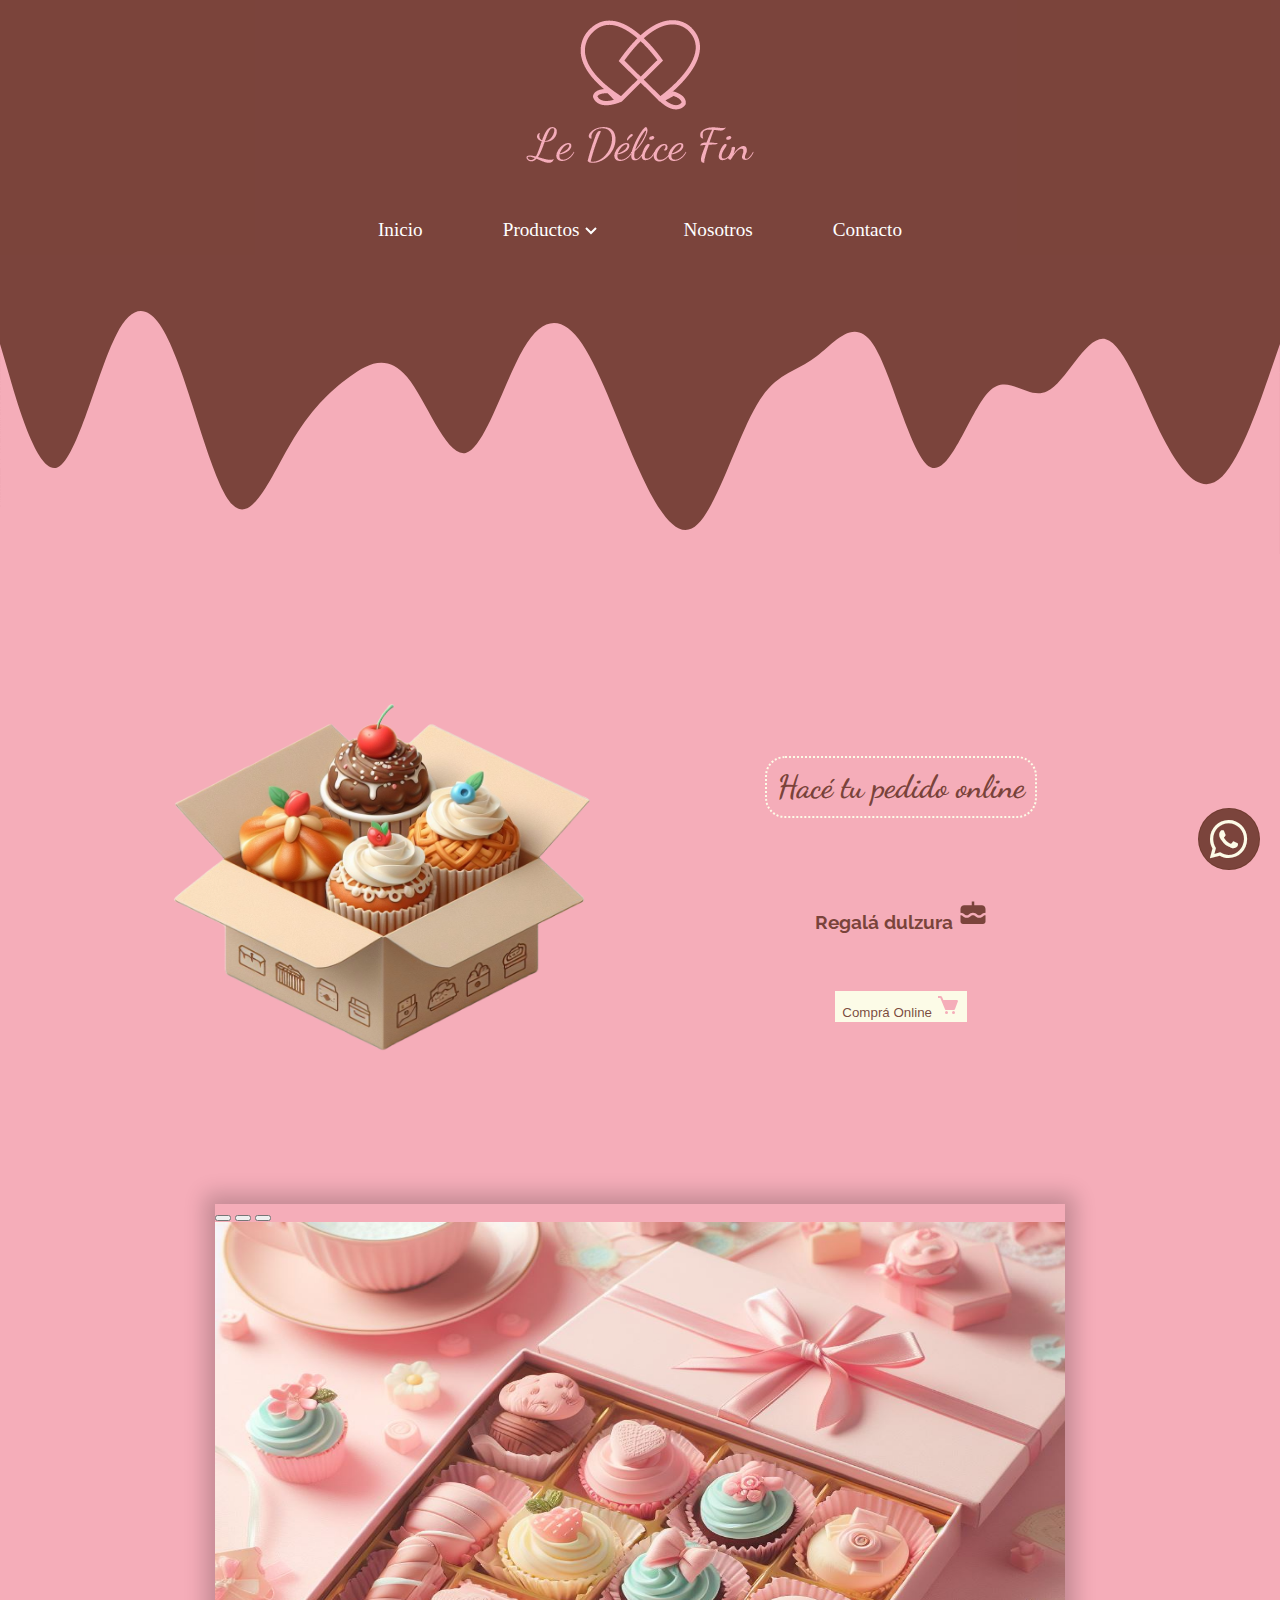
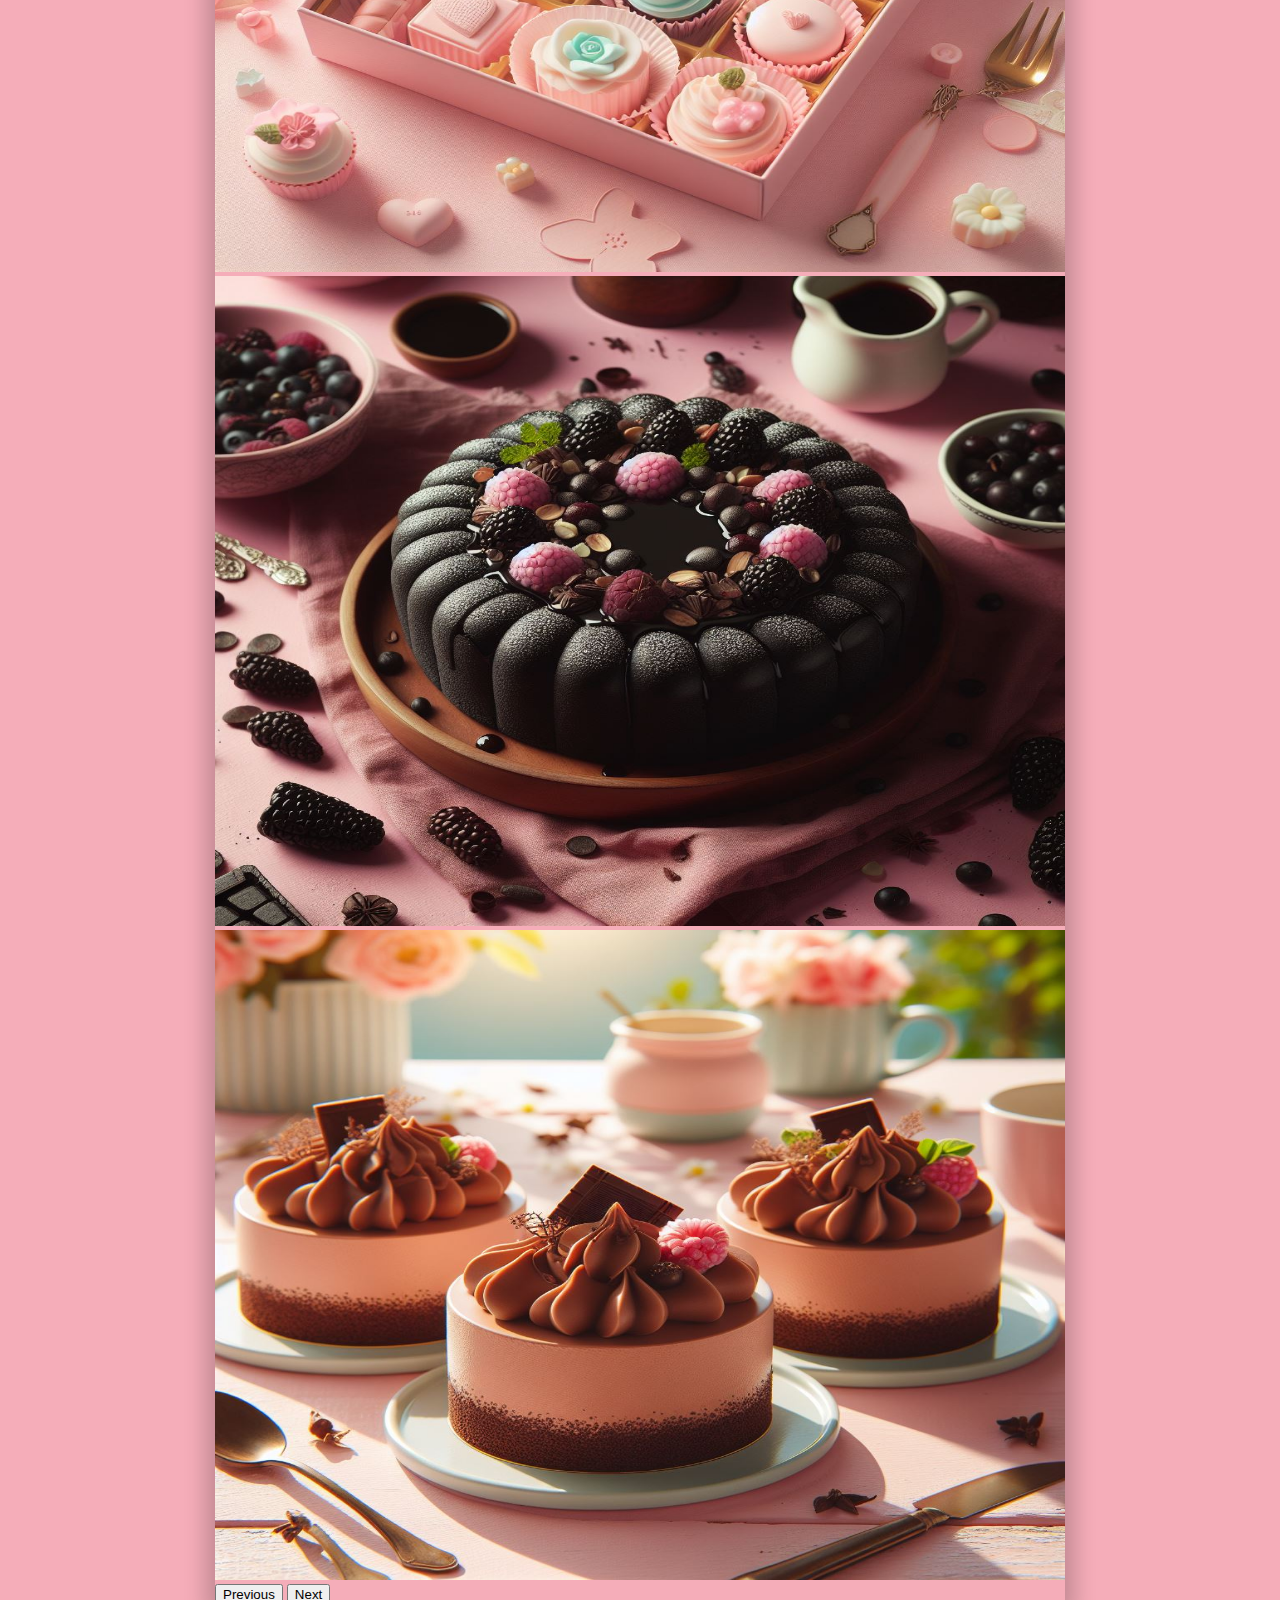
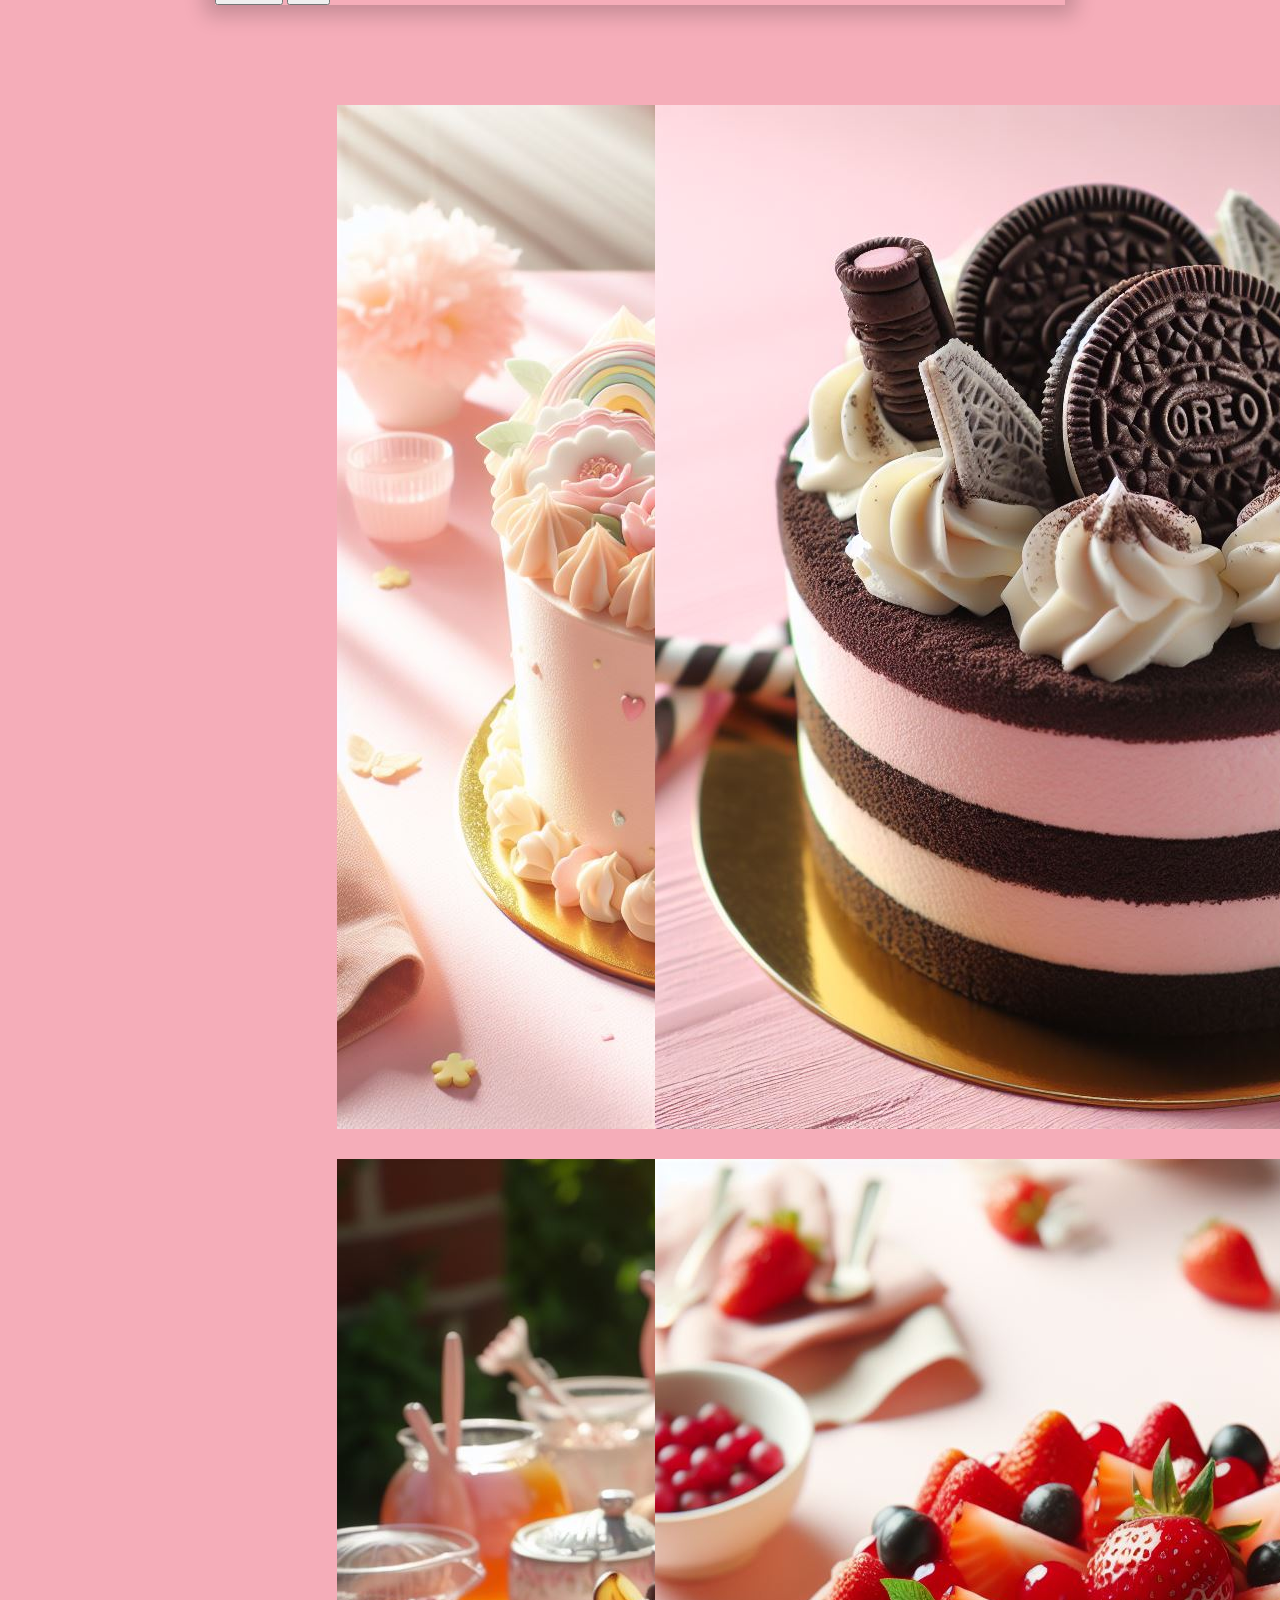
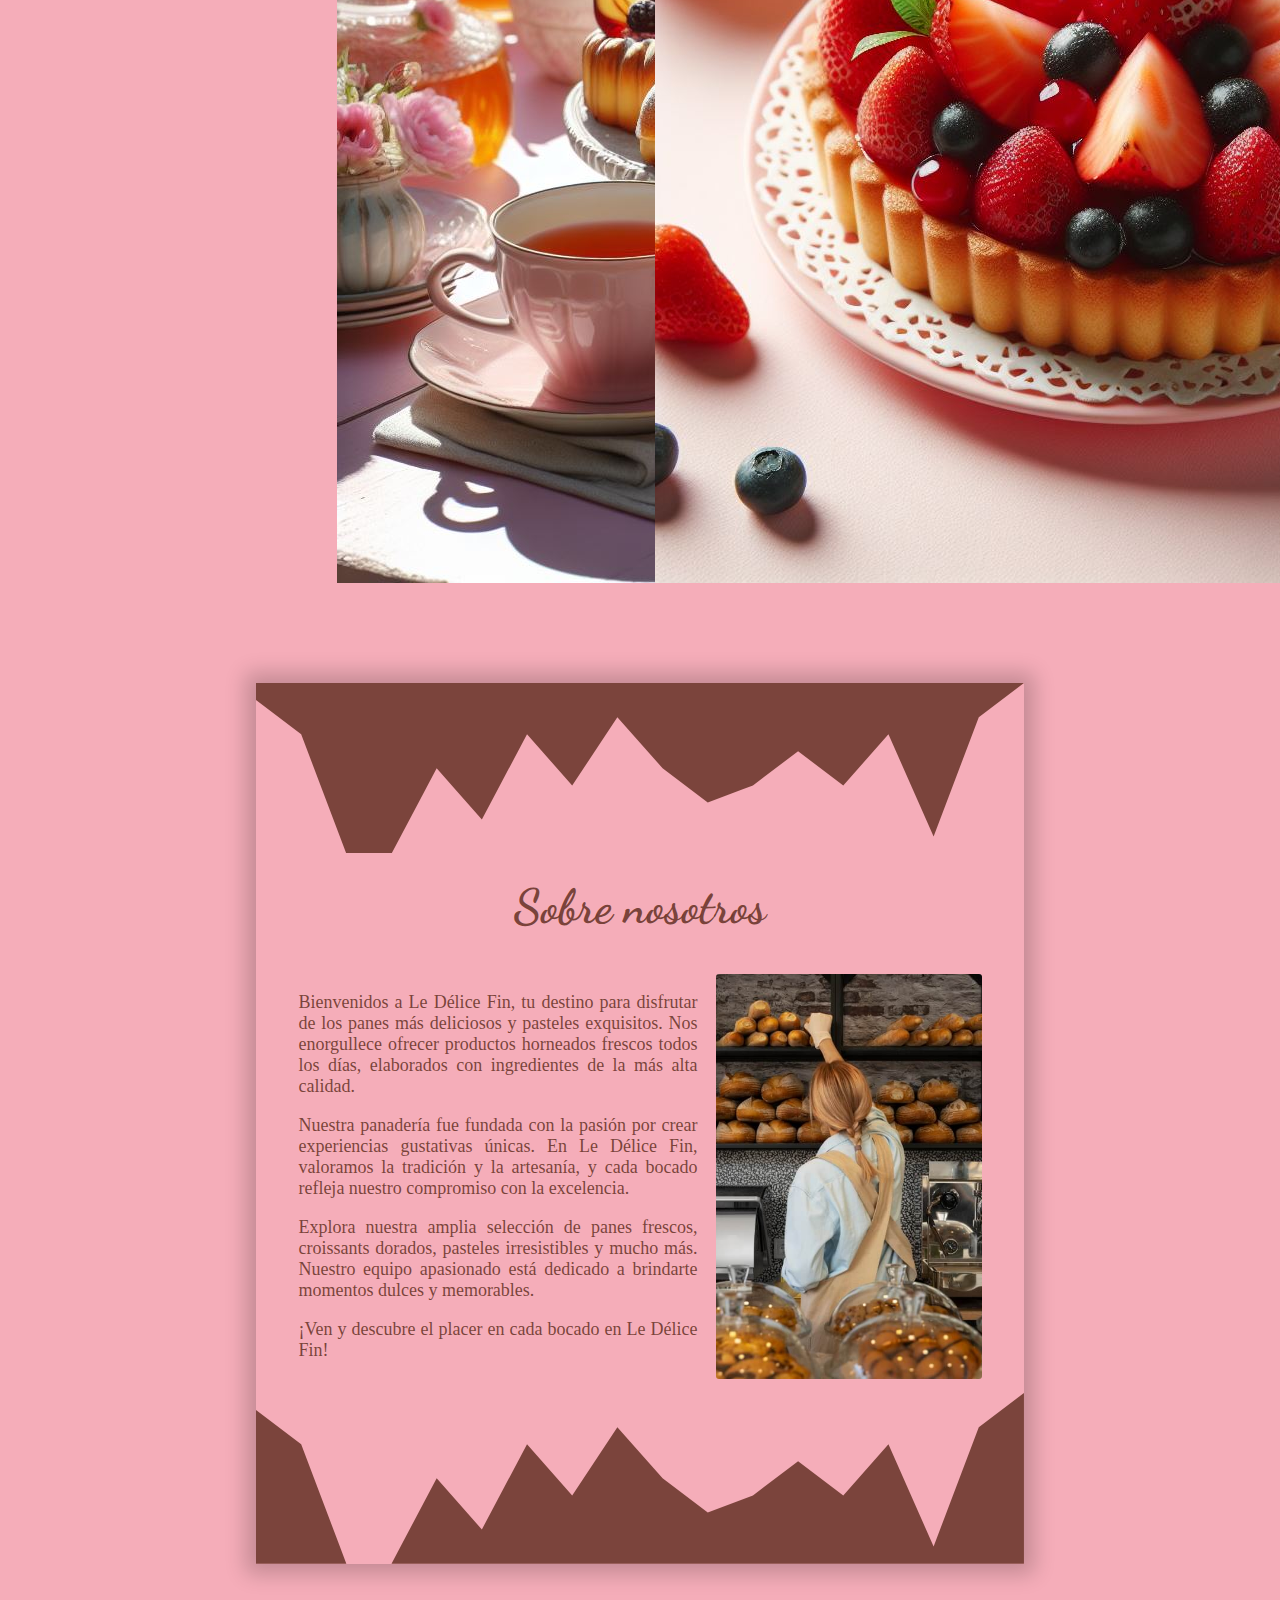
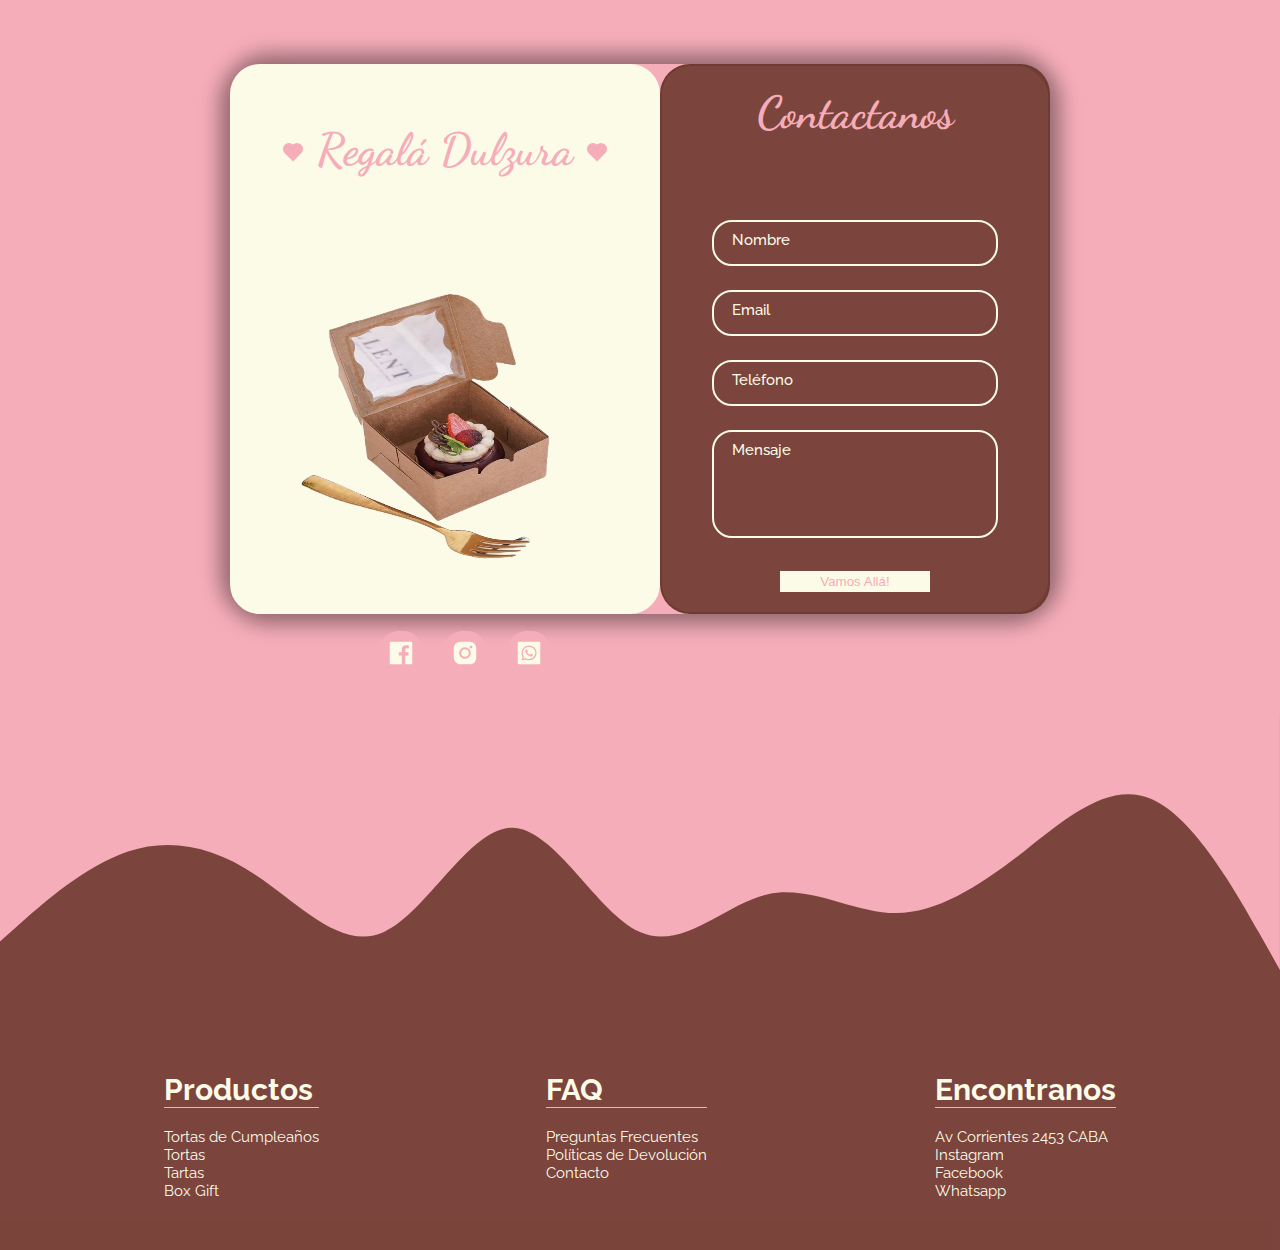
<file: Proyecto_Pasteleria/index.html>
<!DOCTYPE html>
<html lang="es">

<head>
  <meta charset="UTF-8">
  <meta http-equiv="X-UA-Compatible" content="ie=edge">
  <meta name="viewport" content="width=device-width, initial-scale=1.0">
  <link href="https://cdn.jsdelivr.net/npm/bootstrap@5.3.2/dist/css/bootstrap.min.css" rel="stylesheet"
    integrity="sha384-T3c6CoIi6uLrA9TneNEoa7RxnatzjcDSCmG1MXxSR1GAsXEV/Dwwykc2MPK8M2HN" crossorigin="anonymous">
    <link rel="preconnect" href="https://fonts.googleapis.com">
    <link rel="preconnect" href="https://fonts.gstatic.com" crossorigin>
    <link href="https://fonts.googleapis.com/css2?family=Dancing+Script:wght@500&family=Oswald:wght@200;300&family=Playfair+Display&family=Roboto:wght@100&family=Tilt+Neon&family=Tilt+Prism&display=swap" rel="stylesheet">
    <link rel="preconnect" href="https://fonts.googleapis.com">
<link rel="preconnect" href="https://fonts.gstatic.com" crossorigin>
<link href="https://fonts.googleapis.com/css2?family=Raleway:wght@300&display=swap" rel="stylesheet">
<link href="https://cdn.jsdelivr.net/npm/bootstrap@5.3.2/dist/css/bootstrap.min.css" rel="stylesheet" integrity="sha384-T3c6CoIi6uLrA9TneNEoa7RxnatzjcDSCmG1MXxSR1GAsXEV/Dwwykc2MPK8M2HN" crossorigin="anonymous">
<link href='https://unpkg.com/boxicons@2.1.4/css/boxicons.min.css' rel='stylesheet'>
<link rel="stylesheet" href="./css/main.css">
  <title>Le Delice Fin</title>

</head>

<body>
  <!-- INICIO DEL HEADER -->
  <header class="curvas">
    <!-- INICIO DEL LOGO -->
    <div class="logo"> <!-- LOGO -->
      <img class="img_logo" src="./media/logo_rosa.png">
    </div>
    <!-- FIN DEL LOGO -->

    <!-- INICIO DEL NAVEGADOR -->
    <div class="navegador_principal"> <!-- NAVEGADOR -->
      <span class="nav-bar" id="btnMenu"> <svg xmlns="http://www.w3.org/2000/svg" width="24" height="24" viewBox="0 0 24 24" style="fill: rgb(255, 255, 255);transform: msFilter"><path d="M4 6h16v2H4zm0 5h16v2H4zm0 5h16v2H4z"></path></svg></span>
  <nav class="main-nav">
      <ul class="menu" id="menu">
          <li class="menu_item"><a href="./index.html" class="menu_link"> Inicio </a></li>
          <li class="menu_item container-submenu">
              <a href="#" class="menu_link submenu-btn"> Productos <svg xmlns="http://www.w3.org/2000/svg" width="24" height="24" viewBox="0 0 24 24" style="fill: rgb(255, 255, 255);transform: msFilter"><path d="M16.293 9.293 12 13.586 7.707 9.293l-1.414 1.414L12 16.414l5.707-5.707z"></path></svg></a>
              <ul class="submenu">
                  <li class="menu_item"> <a href="./html/tortas_de_cumple.html" class="menu_link">Tortas de Cumpleaños</a></li>
                  <li class="menu_item"> <a href="./html/tortas.html" class="menu_link">Tortas</a></li>
                  <li class="menu_item"> <a href="./html/tartas.html" class="menu_link">Tartas</a></li>
                  <li class="menu_item"> <a href="./html/box_gift.html" class="menu_link">Box Gift</a></li>
              </ul>
          </li>
          <li class="menu_item"><a href="#nosotros" class="menu_link"> Nosotros </a></li>
          <li class="menu_item"><a href="#contacto" class="menu_link"> Contacto </a></li>
      </ul>
  </nav>
    </div>
    <!-- FIN DEL NAVEGADOR  -->

    <!-- INICIO DEL SVG -->
    <svg xmlns="http://www.w3.org/2000/svg" viewBox="0 0 1440 300"><path fill="#f5adb9" fill-opacity="1" d="M0,64L10.9,101.3C21.8,139,44,213,65,202.7C87.3,192,109,96,131,53.3C152.7,11,175,21,196,74.7C218.2,128,240,224,262,245.3C283.6,267,305,213,327,176C349.1,139,371,117,393,101.3C414.5,85,436,75,458,101.3C480,128,502,192,524,186.7C545.5,181,567,107,589,69.3C610.9,32,633,32,655,64C676.4,96,698,160,720,208C741.8,256,764,288,785,266.7C807.3,245,829,171,851,133.3C872.7,96,895,96,916,80C938.2,64,960,32,982,64C1003.6,96,1025,192,1047,202.7C1069.1,213,1091,139,1113,117.3C1134.5,96,1156,128,1178,117.3C1200,107,1222,53,1244,58.7C1265.5,64,1287,128,1309,170.7C1330.9,213,1353,235,1375,213.3C1396.4,192,1418,128,1429,96L1440,64L1440,320L1429.1,320C1418.2,320,1396,320,1375,320C1352.7,320,1331,320,1309,320C1287.3,320,1265,320,1244,320C1221.8,320,1200,320,1178,320C1156.4,320,1135,320,1113,320C1090.9,320,1069,320,1047,320C1025.5,320,1004,320,982,320C960,320,938,320,916,320C894.5,320,873,320,851,320C829.1,320,807,320,785,320C763.6,320,742,320,720,320C698.2,320,676,320,655,320C632.7,320,611,320,589,320C567.3,320,545,320,524,320C501.8,320,480,320,458,320C436.4,320,415,320,393,320C370.9,320,349,320,327,320C305.5,320,284,320,262,320C240,320,218,320,196,320C174.5,320,153,320,131,320C109.1,320,87,320,65,320C43.6,320,22,320,11,320L0,320Z"></path></svg>
   <!-- FIN DEL SVG -->
   
  </header>

  <!-- FIN DEL HEADER -->

  <!-- COMIENZO LA SECCIÓN DE PEDIDOS -->
<div class="pedidos">
  <!-- CONTAINER DE PEDIDOS QUE TIENE DOS DIV HIJOS -->
  <div class="delivery">
    <!-- DIV 1 HIJO 1-->
    <div class="png_delivery">
      <img  class="img_pedidos" src="./media/delivery.png">
    </div>
    <!-- DIV 2 HIJO 2 -->
    <div class="texto_delivery">
        <h1>
        Hacé tu pedido online
      </h1>
      <h3> Regalá dulzura <svg xmlns="http://www.w3.org/2000/svg" width="30" height="30" viewBox="0 0 24 24" style="fill: #6e392ee7 ;transform: msFilter;"><path d="M16.997 15c-1.601 0-2.446-.676-3.125-1.219-.567-.453-.977-.781-1.878-.781-.898 0-1.287.311-1.874.78-.679.544-1.524 1.22-3.125 1.22s-2.444-.676-3.123-1.22C3.285 13.311 2.897 13 2 13v5c0 1.103.897 2 2 2h16c1.103 0 2-.897 2-2v-5c-.899 0-1.288.311-1.876.781-.68.543-1.525 1.219-3.127 1.219zM19 5h-6V2h-2v3H5C3.346 5 2 6.346 2 8v3c1.6 0 2.443.676 3.122 1.22.587.469.975.78 1.873.78.899 0 1.287-.311 1.875-.781.679-.543 1.524-1.219 3.124-1.219 1.602 0 2.447.676 3.127 1.219.588.47.977.781 1.876.781.9 0 1.311-.328 1.878-.781C19.554 11.676 20.399 11 22 11V8c0-1.654-1.346-3-3-3z"></path></svg> </h3>
      <div class="btn_delivery">
        <button type="button" class="btn btn-outline-primary boton_carrito">Comprá Online <svg class="cart" xmlns="http://www.w3.org/2000/svg" width="24" height="24" viewBox="0 0 24 24" style="fill: #f5adb9; transform: msFilter;"><path d="M21.822 7.431A1 1 0 0 0 21 7H7.333L6.179 4.23A1.994 1.994 0 0 0 4.333 3H2v2h2.333l4.744 11.385A1 1 0 0 0 10 17h8c.417 0 .79-.259.937-.648l3-8a1 1 0 0 0-.115-.921z"></path><circle cx="10.5" cy="19.5" r="1.5"></circle><circle cx="17.5" cy="19.5" r="1.5"></circle></svg></button>
      </div>
    </div>
  </div>
</div>

<!-- FIN DE LA SECCIÓN DE PEDIDOS -->

 <!--COMIENZO SLIDER-->
 <div class="slider">
  <div id="carouselExampleIndicators" class="carousel slide">
    <div class="carousel-indicators">
      <button type="button" data-bs-target="#carouselExampleIndicators" data-bs-slide-to="0" class="active"
        aria-current="true" aria-label="Slide 1"></button>
      <button type="button" data-bs-target="#carouselExampleIndicators" data-bs-slide-to="1"
        aria-label="Slide 2"></button>
      <button type="button" data-bs-target="#carouselExampleIndicators" data-bs-slide-to="2"
        aria-label="Slide 3"></button>
    </div>
    <div class="carousel-inner">
      <div class="carousel-item active">
        <img src="./media/box1.jpg" class="d-block w-100" alt="Choco">
      </div>
      <div class="carousel-item">
        <img src="./media/torta6.jpg" class="d-block w-100" alt="brownie">
      </div>
      <div class="carousel-item">
        <img src="./media/torta3.jpg" class="d-block w-100" alt="cupcake">
      </div>
    </div>
    <button class="carousel-control-prev" type="button" data-bs-target="#carouselExampleIndicators"
      data-bs-slide="prev">
      <span class="carousel-control-prev-icon" aria-hidden="true"></span>
      <span class="visually-hidden">Previous</span>
    </button>
    <button class="carousel-control-next" type="button" data-bs-target="#carouselExampleIndicators"
      data-bs-slide="next">
      <span class="carousel-control-next-icon" aria-hidden="true"></span>
      <span class="visually-hidden">Next</span>
    </button>
  </div>
</div>

<!--FIN SLIDER-->

<!--INICIO TARJETA DE PRODUCTOS-->
<div class="contenedor_tarjeta">
  <div class="tarjetas">
    <div class="card" style="width: 18rem;">
      <img src="./media/torta_cumpleaños_2.jpg" class="card-img-top" alt="Torta">
      <div class="card-body tarjeta_body">
        <a href="./html/tortas_de_cumple.html" class="btn btn-primary btn_tarjeta">Tortas de Cumpleaños</a>
      </div>
    </div>
    
    <div class="card" style="width: 18rem;">
      <img src="./media/torta2.jpg" class="card-img-top" alt="Torta">
      <div class="card-body tarjeta_body">
        <a href="./html/tortas.html" class="btn btn-primary btn_tarjeta">Tortas</a>
      </div>
    </div>
  </div>
  <div class="tarjetas">
    <div class="card" style="width: 18rem;">
      <img src="./media/box6.jpg" class="card-img-top" alt="Box de regalo">
      <div class="card-body tarjeta_body">
        <a href="./html/box_gift.html" class="btn btn-primary btn_tarjeta">Box Gift</a>
      </div>
    </div>

    <div class="card" style="width: 18rem;">
      <img src="./media/tarta_frutos_rojos.jpg" class="card-img-top" alt="Tarta dulce">
      <div class="card-body tarjeta_body">
        <a href="./html/tartas.html" class="btn btn-primary btn_tarjeta">Tartas</a>
      </div>
    </div>
  </div>
</div>
<!--FIN TARJETA DE PRODUCTO-->

<!-- SOMOS NOSOTROS -->
<div class="nosotros_general" id="nosotros">
  <div class="nosotros">
    <svg xmlns="http://www.w3.org/2000/svg" viewBox="0 0 1440 320" class="svg_nosotros">
      <path fill="#6e392ee7" fill-opacity="1"
        d="M0,32L84.7,96L169.4,320L254.1,320L338.8,160L423.5,256L508.2,96L592.9,192L677.6,64L762.4,160L847.1,224L931.8,192L1016.5,128L1101.2,192L1185.9,96L1270.6,288L1355.3,64L1440,0L1440,0L1355.3,0L1270.6,0L1185.9,0L1101.2,0L1016.5,0L931.8,0L847.1,0L762.4,0L677.6,0L592.9,0L508.2,0L423.5,0L338.8,0L254.1,0L169.4,0L84.7,0L0,0Z">
      </path>
    </svg>
    <h2 class="titulo_nosotros">Sobre nosotros</h2>
    <div class="contenido">
      <div class="texto">
        <p class="parrafo">Bienvenidos a Le Délice Fin, tu destino para disfrutar de los panes más deliciosos y
          pasteles
          exquisitos.
          Nos enorgullece ofrecer productos horneados frescos todos los días, elaborados con ingredientes de la más
          alta calidad.</p>
        <p class="parrafo">Nuestra panadería fue fundada con la pasión por crear experiencias gustativas únicas. En Le
          Délice Fin,
          valoramos la tradición y la artesanía, y cada bocado refleja nuestro compromiso con la excelencia.</p>

        <p class="parrafo">Explora nuestra amplia selección de panes frescos, croissants dorados, pasteles
          irresistibles
          y mucho más.
          Nuestro equipo apasionado está dedicado a brindarte momentos dulces y memorables.</p>

        <p class="parrafo">¡Ven y descubre el placer en cada bocado en Le Délice Fin!</p>
      </div>
      <div class="contenedor_imagen">
        <img src="./media/panaderia.jpg" alt="nosotros" class="img_nosotros">
      </div>
    </div>

    <svg xmlns="http://www.w3.org/2000/svg" viewBox="0 0 1440 320">
      <path fill="#6e392ee7" fill-opacity="1"
        d="M0,32L84.7,96L169.4,320L254.1,320L338.8,160L423.5,256L508.2,96L592.9,192L677.6,64L762.4,160L847.1,224L931.8,192L1016.5,128L1101.2,192L1185.9,96L1270.6,288L1355.3,64L1440,0L1440,320L1355.3,320L1270.6,320L1185.9,320L1101.2,320L1016.5,320L931.8,320L847.1,320L762.4,320L677.6,320L592.9,320L508.2,320L423.5,320L338.8,320L254.1,320L169.4,320L84.7,320L0,320Z">
      </path>
    </svg>
  </div>
</div>
<!-- FIN SOMOS NOSOTROS -->

<!-- INICIO DE LA SECCIÓN "CONTACTO"-->
<div class="container_form" id="contacto">
  <div class="form">
    <!-- PRIMER SECCION DE CONTACTO QUE CONTIENE LA FOTO Y LADO IZQUIERDO -->
    <div class="form_contacto">
      <div class="form_text">
        <h2> <svg xmlns="http://www.w3.org/2000/svg" width="24" height="24" viewBox="0 0 24 24" style= "fill: #f5adb9 ;transform: msFilter;"><path d="M20.205 4.791a5.938 5.938 0 0 0-4.209-1.754A5.906 5.906 0 0 0 12 4.595a5.904 5.904 0 0 0-3.996-1.558 5.942 5.942 0 0 0-4.213 1.758c-2.353 2.363-2.352 6.059.002 8.412L12 21.414l8.207-8.207c2.354-2.353 2.355-6.049-.002-8.416z"></path></svg> Regalá Dulzura <svg xmlns="http://www.w3.org/2000/svg" width="24" height="24" viewBox="0 0 24 24" style= "fill: #f5adb9 ;transform: msFilter;"><path d="M20.205 4.791a5.938 5.938 0 0 0-4.209-1.754A5.906 5.906 0 0 0 12 4.595a5.904 5.904 0 0 0-3.996-1.558 5.942 5.942 0 0 0-4.213 1.758c-2.353 2.363-2.352 6.059.002 8.412L12 21.414l8.207-8.207c2.354-2.353 2.355-6.049-.002-8.416z"></path></svg></h2>
        <img src="./media/cake_png.png">
        <div class="form_iconos">
          <ul>
            <li><a href="#"><svg xmlns="http://www.w3.org/2000/svg" width="30" height="30" viewBox="0 0 24 24" style="fill: #FCFBE7 ;transform: msFilter;"><path d="M20 3H4a1 1 0 0 0-1 1v16a1 1 0 0 0 1 1h8.615v-6.96h-2.338v-2.725h2.338v-2c0-2.325 1.42-3.592 3.5-3.592.699-.002 1.399.034 2.095.107v2.42h-1.435c-1.128 0-1.348.538-1.348 1.325v1.735h2.697l-.35 2.725h-2.348V21H20a1 1 0 0 0 1-1V4a1 1 0 0 0-1-1z"></path></svg></a></li>
            <li><a href="#"> <svg xmlns="http://www.w3.org/2000/svg" width="30" height="30" viewBox="0 0 24 24" style="fill: #FCFBE7; transform: msFilter;"><path d="M20.947 8.305a6.53 6.53 0 0 0-.419-2.216 4.61 4.61 0 0 0-2.633-2.633 6.606 6.606 0 0 0-2.186-.42c-.962-.043-1.267-.055-3.709-.055s-2.755 0-3.71.055a6.606 6.606 0 0 0-2.185.42 4.607 4.607 0 0 0-2.633 2.633 6.554 6.554 0 0 0-.419 2.185c-.043.963-.056 1.268-.056 3.71s0 2.754.056 3.71c.015.748.156 1.486.419 2.187a4.61 4.61 0 0 0 2.634 2.632 6.584 6.584 0 0 0 2.185.45c.963.043 1.268.056 3.71.056s2.755 0 3.71-.056a6.59 6.59 0 0 0 2.186-.419 4.615 4.615 0 0 0 2.633-2.633c.263-.7.404-1.438.419-2.187.043-.962.056-1.267.056-3.71-.002-2.442-.002-2.752-.058-3.709zm-8.953 8.297c-2.554 0-4.623-2.069-4.623-4.623s2.069-4.623 4.623-4.623a4.623 4.623 0 0 1 0 9.246zm4.807-8.339a1.077 1.077 0 0 1-1.078-1.078 1.077 1.077 0 1 1 2.155 0c0 .596-.482 1.078-1.077 1.078z"></path><circle cx="11.994" cy="11.979" r="3.003"></circle></svg></a></li>
            <li><a href="#"> <svg xmlns="http://www.w3.org/2000/svg" width="30" height="30" viewBox="0 0 24 24" style="fill: #FCFBE7;transform: msFilter;"><path d="M12.043 6.925a4.985 4.985 0 0 0-4.98 4.979c-.001.94.263 1.856.761 2.649l.118.188-.503 1.837 1.885-.494.181.108a4.97 4.97 0 0 0 2.535.693h.001a4.986 4.986 0 0 0 4.979-4.978 4.946 4.946 0 0 0-1.456-3.522 4.946 4.946 0 0 0-3.521-1.46zm2.928 7.118c-.125.35-.723.668-1.01.711a2.044 2.044 0 0 1-.943-.059 8.51 8.51 0 0 1-.853-.315c-1.502-.648-2.482-2.159-2.558-2.26-.074-.1-.61-.812-.61-1.548 0-.737.386-1.099.523-1.249a.552.552 0 0 1 .4-.186c.1 0 .199.001.287.005.092.004.215-.035.336.257.125.3.425 1.036.462 1.111.037.074.062.162.013.262-.05.101-.074.162-.15.25-.074.088-.157.195-.224.263-.075.074-.153.155-.066.305.088.149.388.64.832 1.037.572.51 1.055.667 1.204.743.15.074.237.063.325-.038.087-.101.374-.437.474-.586.1-.15.199-.125.337-.076.137.051.873.412 1.022.487.148.074.249.112.287.175.036.062.036.361-.088.711z"></path><path d="M20 3H4a1 1 0 0 0-1 1v16a1 1 0 0 0 1 1h16a1 1 0 0 0 1-1V4a1 1 0 0 0-1-1zm-7.96 14.896h-.002a5.98 5.98 0 0 1-2.862-.729L6 18l.85-3.104a5.991 5.991 0 0 1 5.19-8.983 5.95 5.95 0 0 1 4.238 1.757 5.95 5.95 0 0 1 1.751 4.237 5.998 5.998 0 0 1-5.989 5.989z"></path></svg></a></li>
          </ul>
        </div>
      </div>
    </div>
    
    <!-- SEGUNDA SECCION DE CONTACTO QUE CONTIENE EL FORMULARIO -->
    <div class="form_submit">
      <h1> Contactanos </h1>
      <form action="">
        <div class="input_box">
          <input type="text" class="input" required>
          <label for="text"> Nombre </label>
        </div>
        <div class="input_box">
          <input type="email" class="input" required>
          <label for="email"> Email </label>
        </div>
        <div class="input_box">
          <input type="tel" class="input" required>
          <label for="tel"> Teléfono </label>
        </div>
        <div class="input_box">
          <textarea name="Mensaje" class="input" required id="message" cols="30" rows="10"></textarea>
          <label for="Mensaje"> Mensaje </label>
        </div>
      </form>
      <div class="boton_submit">
        <button type="button" class="btn btn-outline-primary btn_submit"> Vamos Allá! </button>
      </div>
      
    </div>
   </div>   
</div>


<!-- FIN DE LA SECCION CONTACTO -->

<!-- BOTON DE WPP -->
<div class="boton_whatsapp">
  <a href=""><i class='bx bxl-whatsapp'></i></a>
</div>
<!-- FIN DEL BOTON DE WPP -->

<!-- INICIO DEL FOOTER-->
<footer>
  <!-- SVG COLOR ROSADO QUE ESTÁ SOBRE EL FOOTER -->
  <svg xmlns="http://www.w3.org/2000/svg" viewBox="0 0 1440 319"><path fill="#f5adb9" fill-opacity="1" d="M0,256L24,234.7C48,213,96,171,144,154.7C192,139,240,149,288,181.3C336,213,384,267,432,245.3C480,224,528,128,576,128C624,128,672,224,720,245.3C768,267,816,213,864,202.7C912,192,960,224,1008,224C1056,224,1104,192,1152,154.7C1200,117,1248,75,1296,96C1344,117,1392,203,1416,245.3L1440,288L1440,0L1416,0C1392,0,1344,0,1296,0C1248,0,1200,0,1152,0C1104,0,1056,0,1008,0C960,0,912,0,864,0C816,0,768,0,720,0C672,0,624,0,576,0C528,0,480,0,432,0C384,0,336,0,288,0C240,0,192,0,144,0C96,0,48,0,24,0L0,0Z"></path></svg>
  <!-- CONTENEDOR DEL FOOTER QUE CONTIENE 3 HIJOS-->
  <div class="container_footer">
    <!-- DIV 1-->
    <div class="box">
      <h1>
        Productos
      </h1>
      <a href="./html/tortas_de_cumple.html"> Tortas de Cumpleaños</a>
      <a href="./html/tortas.html"> Tortas</a>
      <a href="./html/tartas.html"> Tartas</a>
      <a href="./html/box_gift.html"> Box Gift</a>
    </div>
    <!-- DIV 2-->
    <div class="box">
      <h1>
        FAQ
      </h1>
      <a href="#"> Preguntas Frecuentes</a>
      <a href="#"> Políticas de Devolución</a>
      <a href="#"> Contacto </a>
    </div>
    <!-- DIV 3-->
    <div class="box">
      <h1>
        Encontranos
      </h1>
      <a href="#"> Av Corrientes 2453 CABA </a>
      <a href="#"> Instagram </a>
      <a href="#"> Facebook </a>
      <a href="#"> Whatsapp </a>
    </div>

  </div>

    
</footer>
<!-- FIN DEL FOOTER -->
<script src="https://cdn.jsdelivr.net/npm/bootstrap@5.3.2/dist/js/bootstrap.bundle.min.js" integrity="sha384-C6RzsynM9kWDrMNeT87bh95OGNyZPhcTNXj1NW7RuBCsyN/o0jlpcV8Qyq46cDfL" crossorigin="anonymous"></script>
    <script src="./js/menu.js"></script>
</body>

</html>
</file>
<file: Proyecto_Pasteleria/css/main.css>
body{
    display: flex;
    flex-direction: column;
    height: 100vh;
    width: 100%;
    margin:0;
    gap: 100px;
    background-color: #f5adb9;

}



.curvas{
    background: #6e392ee7;
    color: #FCFBE7;
    display: flex;
    flex-direction: column;
    gap: 30px;
    

}


.logo{
    display: flex;
    justify-content: center;
    margin-top: 20px;
}


.nav-bar{
    padding: 20px;
    display: block;
    cursor: pointer;
    font-size: 1.5em;
    width: 100%;
}


.menu, .submenu{
    list-style: none;
    padding: 0;
    margin: 0;
}

.menu{
    width: 100%;
    margin-left: -100%;
    transition: all .5s;
}

.menu_link{
    display: block;
    padding: 15px;
    color: white;
    font-size: 1.2em;
    text-decoration: none;
}

.menu_link:hover{
    background-color: pink;
    border-radius: 20px;
    transition: .4s;
}

.submenu{
    gap: 10px;
    height: 0;
    overflow: hidden;
    transition: all 0.3s;
}

.submenu .menu_link{
    background-color: transparent;
    border-radius: 30px;
    transition: .2s;
   
}

.submenu .menu_link:hover{
    background-color: pink;
}

.submenu-btn{
    display: flex;
    align-items: center;
}

.mostrar{
    margin-left: 0;
}




.pedidos{
    display: flex;
    justify-content: center;
}

.delivery{
    display: flex;
    flex-direction: row;
    justify-content: center;
    align-items: center;
    width: 80%;
    gap: 20px;
}

.png_delivery{
    display: flex;
    justify-content: flex-start;
    width: 50%;
}

.img_pedidos{
    width: 500px;
    height: 450px;
}


.texto_delivery{
    display: flex;
    flex-direction: column;
    width: 50%;
    justify-content: center;
    align-items: center;
    gap: 20px;
    height: 100%;
    color: #6e392ee7;
}

.texto_delivery h1{
    font-family: 'Dancing Script', cursive;
    border: #FCFBE7 2px solid;
    border-radius: 20px;
    border-style:dotted;
    padding: 10px;

}

.texto_delivery h3{
    font-family: 'Raleway', sans-serif;
    padding: 20px;

}

.btn_delivery{
    display: flex;
    justify-content: center;
    align-items: center;
}

.boton_carrito{
    background-color: #FCFBE7;
    border: transparent 1px solid;
    color: #6e392ee7;
}

.boton_carrito:hover{
    background-color: #6e392ee7;
    color: #FCFBE7;
    border: transparent 1px solid;
}

.container_form{
    display: flex;
    justify-content: center;
    align-items: center;

}

.form{
    width: 100%;
    height: 550px;
    max-width: 820px;
    background-color: transparent;
    border-radius: 40px;
    box-shadow: 0 0 20px 10px rgba(0, 0, 0, .4);
    display: flex;
    text-align: center;
    z-index: 1000;
}

.form_contacto{
    width: 50%;
    background-color: #FCFBE7;
    padding: 20px;
    display: flex;
    flex-direction: column;
    gap: 30px;
    border: #FCFBE7 solid 2px;
    border-radius: 30px;

}
.form_text{
    display: flex;
    justify-content: center;
    align-items: center;
    flex-direction: column;
    gap: 50px;
    border-radius: 30px;
}

.form_text h2{
    font-family: 'Dancing Script', cursive; 
    color: #f5adb9;
    font-size: 45px;
}
.form_text img {
    width: 300px;
    height: 300px;
}

.form_iconos{
    display: flex;
    width: 100%;
    justify-content: center;
    align-items: center;
}

.form_iconos ul{
    list-style: none;
    display: flex;
    justify-content: center;
    align-content: center;
    gap: 20px;

}

.form_iconos ul li{
    background-color: #f5adb9;
    border: solid 2px #f5adb9;
    padding: 5px;
    border-radius: 20px;

}

.form_iconos ul li:hover{
    background-color: #6e392ee7;
    border: solid 2px #6e392ee7;
    border-radius: 20px;
    transition: .3s;
}

.form_submit{
    width: 50%;
    background-color: #6e392ee7;
    border: #6e392ee7 solid 2px;
    border-radius: 30px;
    display: flex;
    flex-direction: column;
    gap: 20px;
}

.form_submit h1{
    color: #f5adb9;
    font-family: 'Dancing Script', cursive;
    font-size: 45px;
    margin-top: 20px;
}

form{
    padding: 0 50px;
    height: 80%;
    width: 100%;
    overflow: hidden;
}

.input_box{
    height: 40px;
    width: 70%;
    margin: 30px 0 ;
    position: relative;

}


.input{
    width: 100%;
    height: 100%;
    background: transparent;
    border: 2px solid #FCFBE7;
    border-radius: 20px;
    outline: none;
    padding-left: 10px;
    color: #FCFBE7;
    font-size: 16px;
}

.input_box label{
    position: absolute;
    top: 50%;
    left: 10px;
    padding-left: 10px;
    transform: translateY(-50%);
    font-size: 15px;
    font-weight: 500;
    font-family: 'Raleway', sans-serif;
    color: #FCFBE7;
    transition: .3s;
}

.input_box .input:focus ~ label,
.input_box .input:valid ~ label{
    top: -1px;
    left: 10px;
    background-color: #6e392ee7;
    font-weight: 500;
    font-size: 12px;
    padding: 5px;
}

textarea.input{
    resize: none;
    min-height: 100px;
    overflow: auto;
}

.boton_submit{
    display: flex;
    justify-content: center;

}
.btn_submit{
    width: 150px;
    background-color: #FCFBE7;
    color: #f5adb9;
    border: transparent 2px solid;
    margin-bottom: 20px;
}

.btn_submit:hover{
    background-color: #f5adb9;
    color: #FCFBE7;
    border: transparent 2px solid;
}


.box{
    display: flex;
    flex-direction: column;
}

.box h1{
    font-size: 30px;
    border-bottom: #f5adb9 1px solid;
}

.box a{
    color: #FCFBE7;
    font-size: 15px;
}

.box a:hover{
    padding-left: 5px;
    color: #f5adb9;
    transition: .3s;
}


.titulo {
    display: flex;
    flex-direction: column;
    justify-content: center;
    text-align: center;
    width: 100%;
}

.titulo h1{
    font-family: 'Dancing Script', cursive;
    font-size: 40px;
    color: #6e392ee7;

}

.titulo p{
    font-family: 'Raleway', sans-serif;
    font-size: 20px;
    color: #6e392ee7;
}
.productos_container{

    display: flex;
    flex-direction: column;
    margin: 50px;
    gap: 30px;
    justify-content: center;
    align-items: center;

}

.container_card {
    display: flex;
    gap: 20px;
    flex-direction: row;
}

.ultima-imagen{
    width: 400px;
    height: 400px;
}

.btn_productos{
    background-color: #6e392ee7;
    color: #FCFBE7;
    border: solid 2px #6e392ee7;
}


.btn_productos:hover{
    background-color: #f5adb9;
    color: #FCFBE7;
    border: solid 2px #f5adb9;
}

.card-title{
    color: #6e392ee7;
}
.card-body{
    background-color: #FCFBE7;
}
.card-text{
    color: #6e392ee7;
}

.slider {
    margin: auto;
    box-shadow: 0 0 20px 10px rgba(0, 0, 0, .2);
}

.w-100 {
    height: 650px !important;
    width: 850px !important;
}
/*tarjeta*/
.contenedor_tarjeta{
    display: flex;
    flex-direction: column;
    width: 100%;
    align-items: center;
    gap: 30px;
}
.tarjetas{
    display: flex;
    width: 80%;
    justify-content: center;
    gap: 30px;
}
.tarjeta_body{
    width: 100%;
    
    box-shadow: 0 0 20px 10px rgba(0, 0, 0, .1);
}
.card{
    display: flex;
    align-items: center;
}

.btn_tarjeta{
    width: 100%;
    background-color: #6e392ee7;
    border: #6e392ee7;    
}
.btn_tarjeta:hover{
    background-color:#f5adb9 ;
    border: #f5adb9;
    color: #FCFBE7;
    transition: .3s;
}


/*sobrenosotros*/
.nosotros_general{
    display: flex;
    justify-content: center;
    width: 100%;
}
.nosotros {
    display: flex;
    align-items: center;
    flex-direction: column;
    justify-content: center;
    margin: auto;
    width: 60%;
    box-shadow: 0 0 20px 10px rgba(0, 0, 0, .2);

}


.titulo_nosotros {
    font-family: 'Dancing Script', cursive;;
    font-size: xxx-large;
    color: #6e392ee7;
    text-align: center;
    margin: 25px 0;
}

.contenido {
    display: flex;
    flex-direction: row;
    gap: 10px;
    margin: 10px;
    width: 90%;
}

.texto {
    width: 60%;
    padding: 0 10% 0 0;
    padding: 4px;
}

.parrafo {
    font-family: 'roboto' sans-serif;
    font-size: large;
    color: #6e392ee7;
    text-align: justify;
    width: 100%;
}

.contenedor_imagen {
    display:flex;
    align-items: center;
    width: 40%;
    padding: 4px;
}

.img_nosotros {
    object-fit: cover;
    width: 100%;
    border-radius: 3px;
    
    height: 100%;
}

.boton_whatsapp{
    position: fixed;
    bottom: 30px;
    right: 20px;
}

.bxl-whatsapp{
    font-size: 50px;
    color: #FCFBE7;
    padding: 5px;
    background-color: #6e392ee7;
    border: 1px solid #6e392ee7;
    border-radius: 40px;

}

.bxl-whatsapp:hover{
    color: #f5adb9;
}

footer{
    width: 100%;
    background-color: #6e392ee7;
    justify-content: space-around;
    font-family: 'Raleway', sans-serif;
    color: #FCFBE7;

}

footer a{
    text-decoration: none;
}

.container_footer{
    display: flex;
    flex-direction: row;
    justify-content: space-around;
    margin: 50px;
}
/* MEDIA QUERY GENERAL */ 
@media (max-width:1024px){
    body{
        gap: 50px;
    }
    .logo img{
        width: 150px;
        height: 100px;
    }
    .delivery{
        flex-direction: column;
    }
    .png_delivery{
        display: none;
    }
    .texto_delivery{
        gap: 0;
    }

    .texto_delivery h1{
        font-size: 20px;
        display: inline-block;
        width: 180px;
    }
    .texto_delivery h3{
        display: flex;
        flex-direction: column;
        justify-content: center;
        align-items: center;
        font-size: 15px;
        padding: 0;
    }

    .boton_carrito{
        display: inline-block;
        font-size: 15px;
        height: 35px;
        overflow: hidden;

    }
    .form_text{
        display: none;
        background-color: transparent;
    }
    .form_contacto{
        display: none;
        background-color: transparent;
    }

    .form_submit{
        width: 80%;
        box-shadow: 0 0 20px 10px rgba(0, 0, 0, .4);;
    }

    .form{
        justify-content: center;
        box-shadow: unset;
    }
    .form_submit h1{
        font-size: 35px;
    }
    
    .input_box{
        height: 40px;
        width: 90%;
        }
    .container_footer{
        flex-direction: column;
        gap: 20px;
        
    }
    .box h1{
        font-size: 25px;
    }
    
    .box a{
        font-size: 10px;
    }
    .container_card{
        flex-direction: column;
    }

    .slider{
        width: 100%;
    }
    .carouselExampleIndicators{
        width: 80%;
        display: flex;
        flex-direction: column;
        justify-content: center;
        align-items: center;

    }
    .carousel-inner{
        width: 100%;
    }
    .carousel-item img{
        width: 100%;
    }
    .w-100 {
        height: 250px ;
        width: 100% ;   
    }
    /*tarjeta*/
    .contenedor_tarjeta{

    }
    .tarjetas{
        flex-direction: column;
        align-items: center;
    }
    /*nosotros*/
    .nosotros{
        width: 80%;
    }
    .titulo_nosotros{
        font-size: 30px;
        color: #6e392ee7;
    }
    .contenido {
        display: flex;
        flex-direction: column;
        justify-content: center;
        text-align: justify;
    }

    .nosotros .texto {
        display: flex;
        flex-direction: column;
        padding: 4px;
        gap: 10px;
        width: 100%;
    }

    .nosotros .contenedor_imagen {
        width: 100%;
        padding: 4px;
    }
    
}




/* MEDIA QUERY DEL MENÚ -- NO TOCAR -- */
@media (min-width:1024px) {
    .main-nav{
        display: flex;
        justify-content: center;
        align-items: center;
    }
    .nav-bar{
        display: none;
    }
    .menu{

        margin-left: 0;
        display: flex;
        align-items: center ;
        justify-content: center;
        gap: 50px;
    }
    .container-submenu{
    
        position: relative;
    }
    .submenu{
        position: absolute;
        top: 70px;
        width: 175px;
        overflow: visible;
        z-index: 1000;
        opacity: 0;
        visibility: hidden;
        border: 2px transparent ;
        border-radius: 30px;
    }
    
  
    .menu_link:hover{
        
    border-radius: 30px;
    transition: .4s;
        background-color: pink;
    }
    .container-submenu:hover .submenu{
        opacity: 1;
        visibility: visible;
    }
   .submenu .menu_link:hover{
        background-color: pink;
    }
}
</file>
